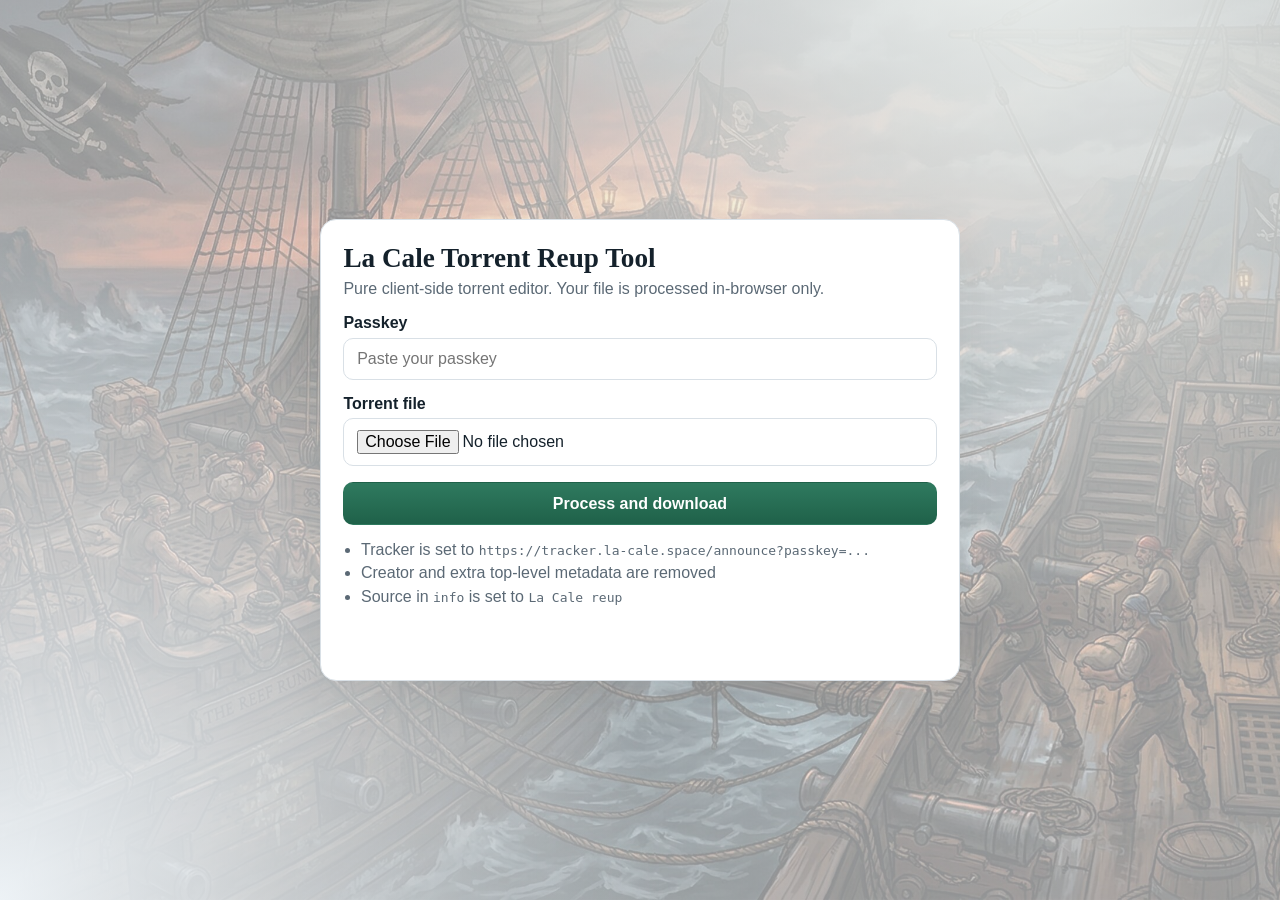
<file: torrent-reup-web/index.html>
<!doctype html>
<html lang="en">
  <head>
    <meta charset="UTF-8" />
    <meta name="viewport" content="width=device-width, initial-scale=1.0" />
    <title>La Cale Torrent Reup Tool</title>
    <link rel="stylesheet" href="./styles.css" />
  </head>
  <body>
    <main class="app">
      <section class="panel">
        <h1>La Cale Torrent Reup Tool</h1>
        <p class="lead">
          Pure client-side torrent editor. Your file is processed in-browser only.
        </p>

        <label for="passkey">Passkey</label>
        <input
          id="passkey"
          name="passkey"
          type="text"
          placeholder="Paste your passkey"
          autocomplete="off"
          spellcheck="false"
        />

        <label for="torrentFile">Torrent file</label>
        <input id="torrentFile" name="torrentFile" type="file" accept=".torrent" />

        <button id="processBtn" type="button">Process and download</button>

        <ul class="rules">
          <li>Tracker is set to <code>https://tracker.la-cale.space/announce?passkey=...</code></li>
          <li>Creator and extra top-level metadata are removed</li>
          <li>Source in <code>info</code> is set to <code>La Cale reup</code></li>
        </ul>

        <section id="details" class="details" hidden>
          <h2>Details</h2>
          <dl class="details-grid">
            <dt>Torrent name</dt>
            <dd>
              <span class="details-label">Current:</span>
              <code id="currentName">-</code>
              <span class="details-label">Output file:</span>
              <code id="changedName">-</code>
            </dd>

            <dt>Info hash</dt>
            <dd>
              <span class="details-label">Current:</span>
              <code id="currentHash">-</code>
              <span class="details-label">Changed:</span>
              <code id="changedHash">-</code>
            </dd>

            <dt>Tracker</dt>
            <dd>
              <span class="details-label">Current:</span>
              <code id="currentTracker">-</code>
              <span class="details-label">Changed:</span>
              <code id="changedTracker">-</code>
            </dd>

            <dt>Source</dt>
            <dd>
              <span class="details-label">Current:</span>
              <code id="currentSource">-</code>
              <span class="details-label">Changed:</span>
              <code id="changedSource">-</code>
            </dd>

            <dt>Creator</dt>
            <dd>
              <span class="details-label">Current:</span>
              <code id="currentCreator">-</code>
              <span class="details-label">Changed:</span>
              <code id="changedCreator">removed</code>
            </dd>

            <dt>Removed top-level keys</dt>
            <dd><code id="removedKeys">-</code></dd>
          </dl>

          <details id="fileTreeWrap" class="file-tree">
            <summary>Files</summary>
            <div id="fileTree"></div>
          </details>
        </section>

        <p id="status" class="status" role="status" aria-live="polite"></p>
      </section>
    </main>

    <script src="./app.js"></script>
  </body>
</html>
</file>
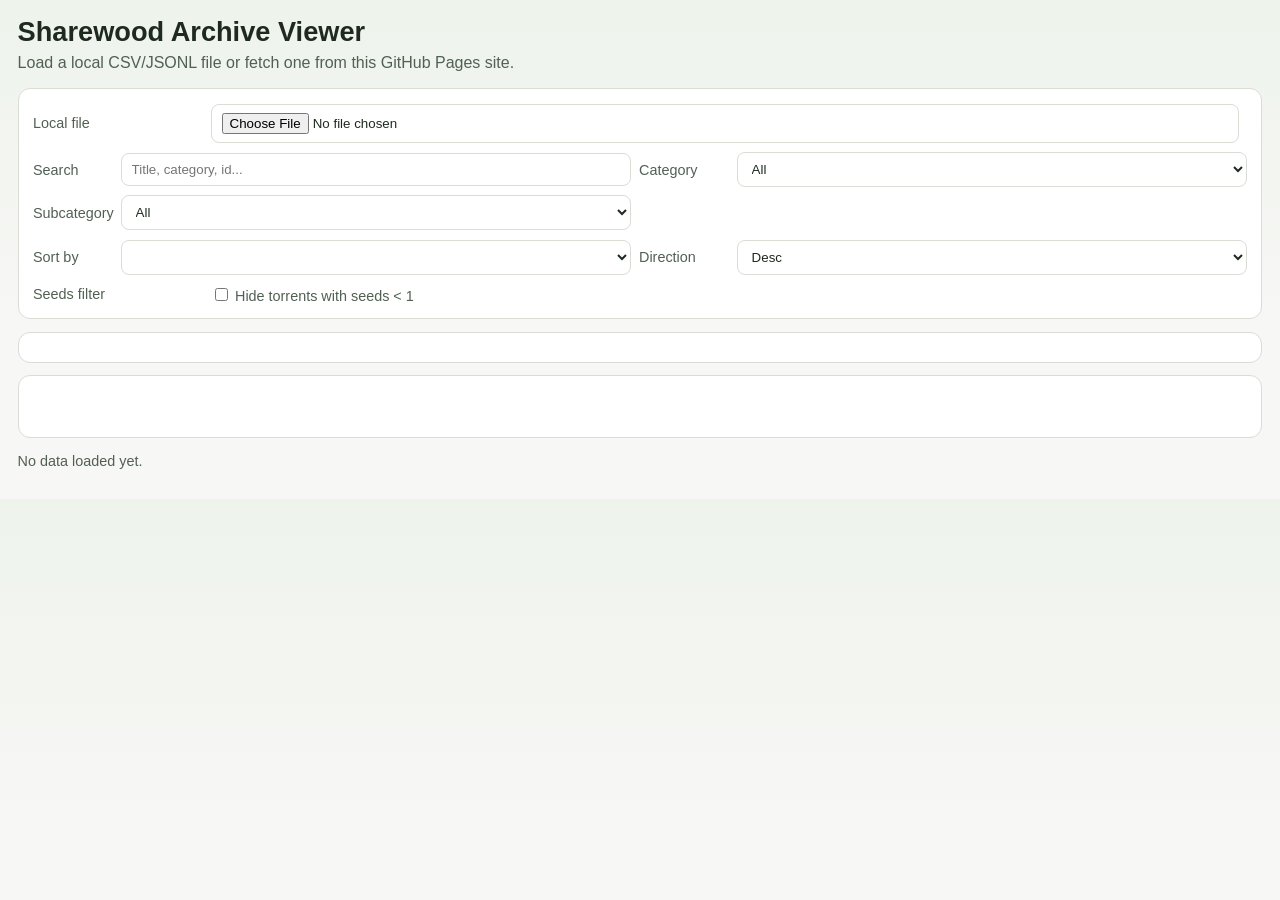
<file: viewer/index.html>
<!doctype html>
<html lang="en">
<head>
  <meta charset="utf-8">
  <meta name="viewport" content="width=device-width, initial-scale=1">
  <title>Sharewood Archive Viewer</title>
  <link rel="stylesheet" href="./style.css">
</head>
<body>
  <main class="app">
    <header class="hero">
      <h1>Sharewood Archive Viewer</h1>
      <p>Load a local CSV/JSONL file or fetch one from this GitHub Pages site.</p>
    </header>

    <section class="card controls">
      <div class="row">
        <label for="fileInput">Local file</label>
        <input id="fileInput" type="file" accept=".csv,.jsonl,.json,.txt,.zip,.gz">
      </div>

      <div class="row compact">
        <label for="searchInput">Search</label>
        <input id="searchInput" type="search" placeholder="Title, category, id...">

        <label for="categoryFilter">Category</label>
        <select id="categoryFilter">
          <option value="">All</option>
        </select>

        <label for="subcategoryFilter">Subcategory</label>
        <select id="subcategoryFilter">
          <option value="">All</option>
        </select>
      </div>

      <div class="row compact">
        <label for="sortField">Sort by</label>
        <select id="sortField"></select>

        <label for="sortDirection">Direction</label>
        <select id="sortDirection">
          <option value="desc">Desc</option>
          <option value="asc">Asc</option>
        </select>
      </div>

      <div class="row">
        <label for="hideNoSeed">Seeds filter</label>
        <label>
          <input id="hideNoSeed" type="checkbox">
          Hide torrents with seeds &lt; 1
        </label>
      </div>
    </section>

    <section class="card stats" id="stats"></section>

    <section class="card table-wrap">
      <div class="pagination" id="paginationTop"></div>
      <div class="scroll-wrap">
        <table id="resultTable">
          <thead></thead>
          <tbody></tbody>
        </table>
      </div>
      <div class="pagination" id="paginationBottom"></div>
    </section>

    <p class="hint" id="status">No data loaded yet.</p>
  </main>

  <script src="./app.js"></script>
</body>
</html>
</file>
<file: torrent-reup-web/styles.css>
:root {
  --bg: #f3f5f8;
  --panel: #ffffff;
  --text: #14212b;
  --muted: #5b6975;
  --accent: #2f7a5f;
  --accent-strong: #1f6149;
  --danger: #a02323;
  --border: #d9e0e6;
}

* {
  box-sizing: border-box;
}

body {
  margin: 0;
  min-height: 100vh;
  font-family: "IBM Plex Sans", "Segoe UI", sans-serif;
  color: var(--text);
  background:
    linear-gradient(rgba(243, 245, 248, 0.6), rgba(243, 245, 248, 0.6)),
    radial-gradient(circle at 80% -10%, #e5ece2 0%, transparent 50%),
    radial-gradient(circle at 0% 100%, #e4eef3 0%, transparent 42%),
    url("./bg.jpg") center center / cover no-repeat fixed,
    var(--bg);
  display: grid;
  place-items: center;
  padding: 1rem;
}

.app {
  width: 100%;
  max-width: 640px;
}

.panel {
  background: var(--panel);
  border: 1px solid var(--border);
  border-radius: 16px;
  padding: 1.4rem;
  box-shadow: 0 16px 50px rgba(20, 33, 43, 0.08);
}

h1 {
  margin: 0 0 0.4rem;
  font-family: "Bitter", Georgia, serif;
  font-size: 1.7rem;
}

.lead {
  margin: 0 0 1rem;
  color: var(--muted);
}

label {
  display: block;
  font-weight: 600;
  margin: 0.9rem 0 0.35rem;
}

input,
button {
  width: 100%;
  border-radius: 10px;
  border: 1px solid var(--border);
  font: inherit;
  padding: 0.7rem 0.8rem;
}

input:focus,
button:focus {
  outline: 2px solid color-mix(in oklab, var(--accent), white 70%);
  outline-offset: 2px;
}

button {
  margin-top: 1rem;
  background: linear-gradient(180deg, var(--accent), var(--accent-strong));
  color: #fff;
  border-color: transparent;
  font-weight: 600;
  cursor: pointer;
}

button:hover {
  filter: brightness(1.05);
}

.rules {
  margin: 1rem 0 0;
  padding-left: 1.1rem;
  color: var(--muted);
}

.rules li {
  margin: 0.35rem 0;
}

.details {
  margin-top: 1rem;
  padding-top: 0.8rem;
  border-top: 1px solid var(--border);
}

.details h2 {
  margin: 0 0 0.6rem;
  font-size: 1.1rem;
}

.details-grid {
  margin: 0;
}

.details-grid dt {
  margin-top: 0.6rem;
  font-weight: 700;
}

.details-grid dd {
  margin: 0.25rem 0 0;
  display: flex;
  flex-wrap: wrap;
  gap: 0.4rem 0.6rem;
  align-items: center;
}

.details-label {
  color: var(--muted);
  font-size: 0.93rem;
}

.details code {
  word-break: break-all;
  background: #f2f5f7;
  border: 1px solid var(--border);
  border-radius: 8px;
  padding: 0.1rem 0.35rem;
}

.file-tree {
  margin-top: 1rem;
}

.file-tree summary {
  cursor: pointer;
  font-weight: 700;
}

.tree-list {
  margin: 0.5rem 0 0;
  padding-left: 1.1rem;
}

.tree-list li {
  margin: 0.2rem 0;
  word-break: break-word;
}

.status {
  margin-top: 1rem;
  min-height: 1.2rem;
  font-weight: 600;
  color: var(--accent-strong);
}

.status.error {
  color: var(--danger);
}
</file>
<file: viewer/style.css>
:root {
  color-scheme: light;
  --bg: #f7f7f5;
  --card: #ffffff;
  --line: #d9ddd5;
  --ink: #1f2a1f;
  --muted: #516053;
  --accent: #2d6a4f;
  --accent-soft: #dff2e8;
}

* {
  box-sizing: border-box;
}

body {
  margin: 0;
  font-family: "Segoe UI", "Noto Sans", sans-serif;
  background: linear-gradient(180deg, #eef3ec 0%, var(--bg) 320px);
  color: var(--ink);
}

.app {
  max-width: none;
  width: 100%;
  margin: 0 auto;
  padding: 1rem 1.1rem;
}

.hero h1 {
  margin: 0;
  font-size: 1.7rem;
}

.hero p {
  margin-top: 0.4rem;
  color: var(--muted);
}

.card {
  background: var(--card);
  border: 1px solid var(--line);
  border-radius: 12px;
  padding: 0.9rem;
  margin-top: 0.8rem;
}

.row {
  display: grid;
  grid-template-columns: 170px 1fr auto;
  gap: 0.5rem;
  align-items: center;
  margin-bottom: 0.6rem;
}

.row.compact {
  grid-template-columns: 80px 1fr 90px 1fr;
}

.row:last-child {
  margin-bottom: 0;
}

label {
  font-size: 0.9rem;
  color: var(--muted);
}

input,
select,
button {
  padding: 0.5rem 0.6rem;
  border: 1px solid var(--line);
  border-radius: 8px;
  background: #fff;
  color: var(--ink);
}

button {
  cursor: pointer;
  background: var(--accent);
  border-color: var(--accent);
  color: #fff;
}

button.ghost {
  background: #fff;
  color: var(--accent);
}

.stats {
  display: grid;
  grid-template-columns: repeat(4, minmax(120px, 1fr));
  gap: 0.5rem;
}

.stat {
  background: var(--accent-soft);
  border: 1px solid #bfdecc;
  border-radius: 8px;
  padding: 0.5rem;
}

.stat .k {
  display: block;
  color: var(--muted);
  font-size: 0.8rem;
}

.stat .v {
  font-size: 1rem;
  font-weight: 700;
}

.scroll-wrap {
  overflow: auto;
}

table {
  width: 100%;
  border-collapse: collapse;
  font-size: 0.9rem;
}

th,
td {
  border-bottom: 1px solid var(--line);
  padding: 0.45rem;
  vertical-align: top;
  text-align: left;
}

th {
  position: sticky;
  top: 0;
  background: #f2f5f0;
  z-index: 1;
}

td a {
  color: #1d4d8f;
  text-decoration: none;
}

td a:hover {
  text-decoration: underline;
}

.pagination {
  display: flex;
  flex-wrap: wrap;
  gap: 0.4rem;
  margin: 0.5rem 0;
}

.hint {
  color: var(--muted);
  font-size: 0.9rem;
}

@media (max-width: 900px) {
  .row,
  .row.compact {
    grid-template-columns: 1fr;
  }

  .stats {
    grid-template-columns: repeat(2, minmax(120px, 1fr));
  }
}
</file>
